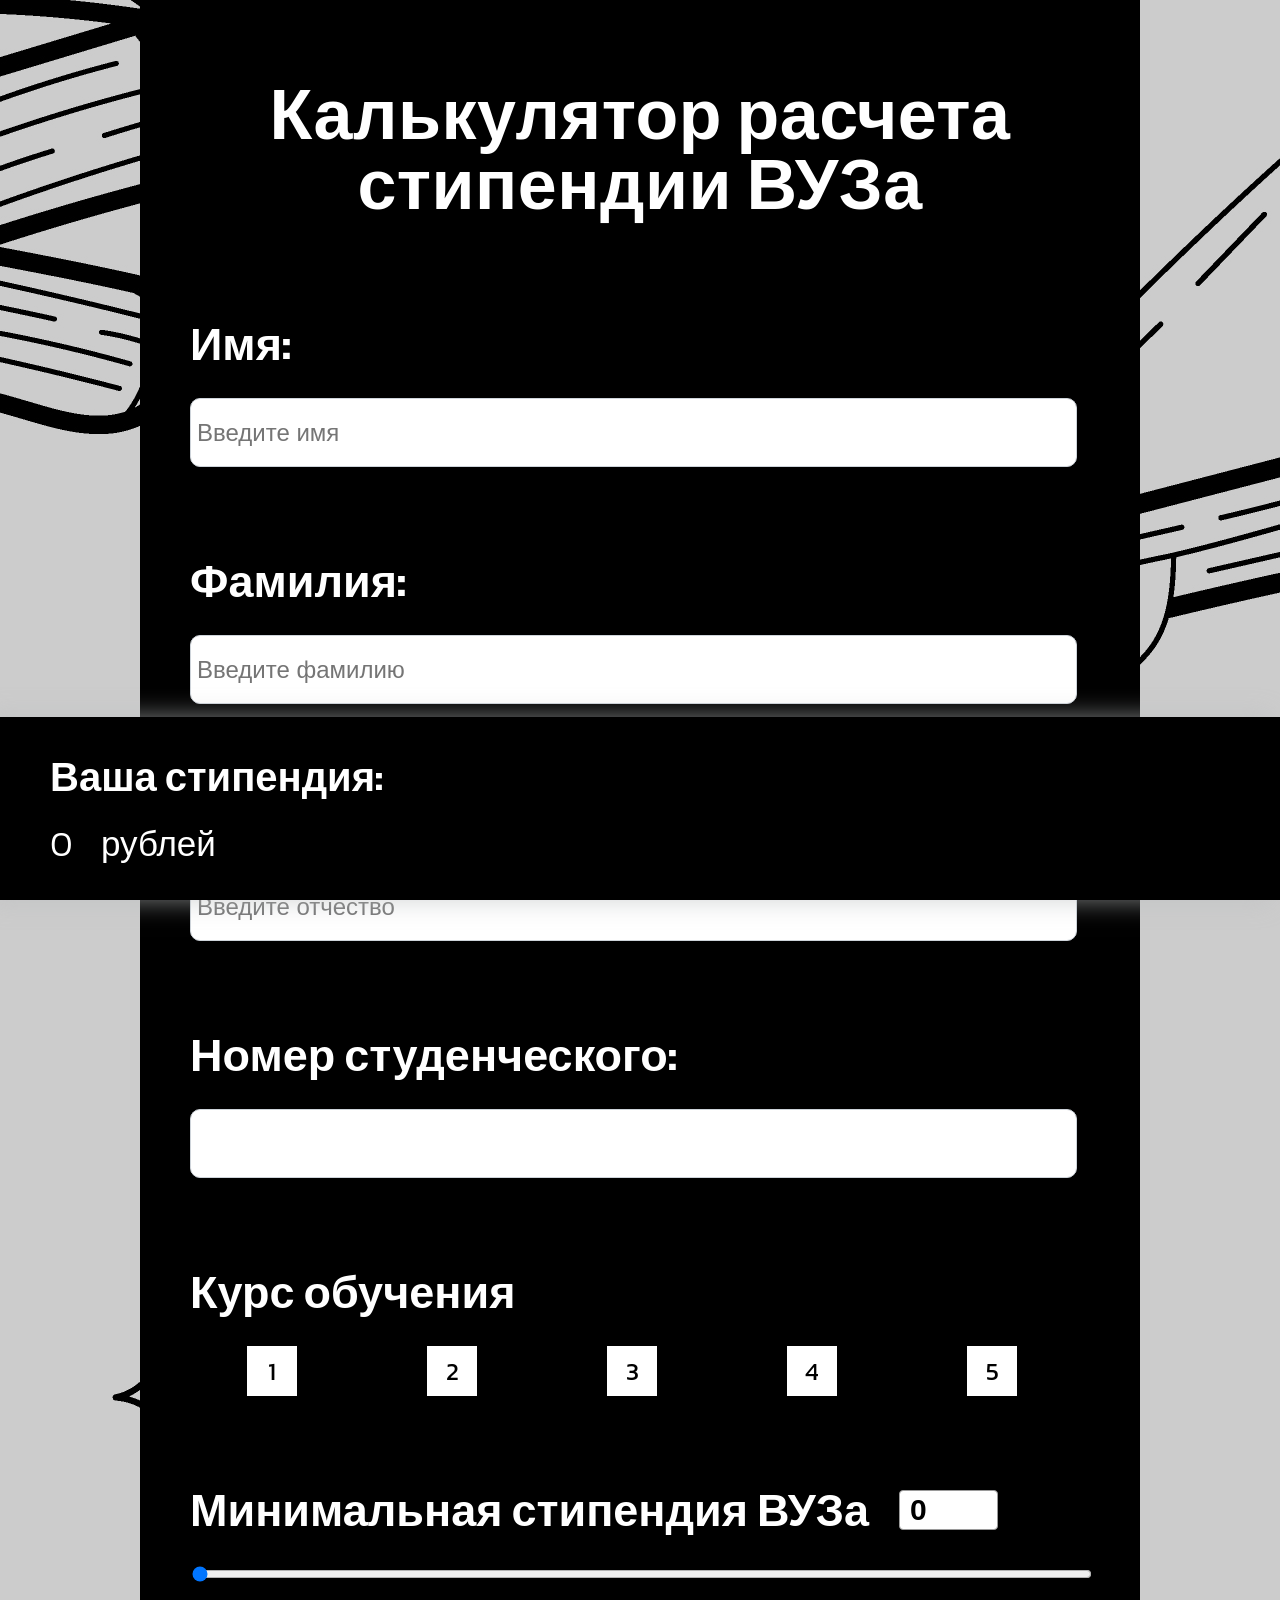
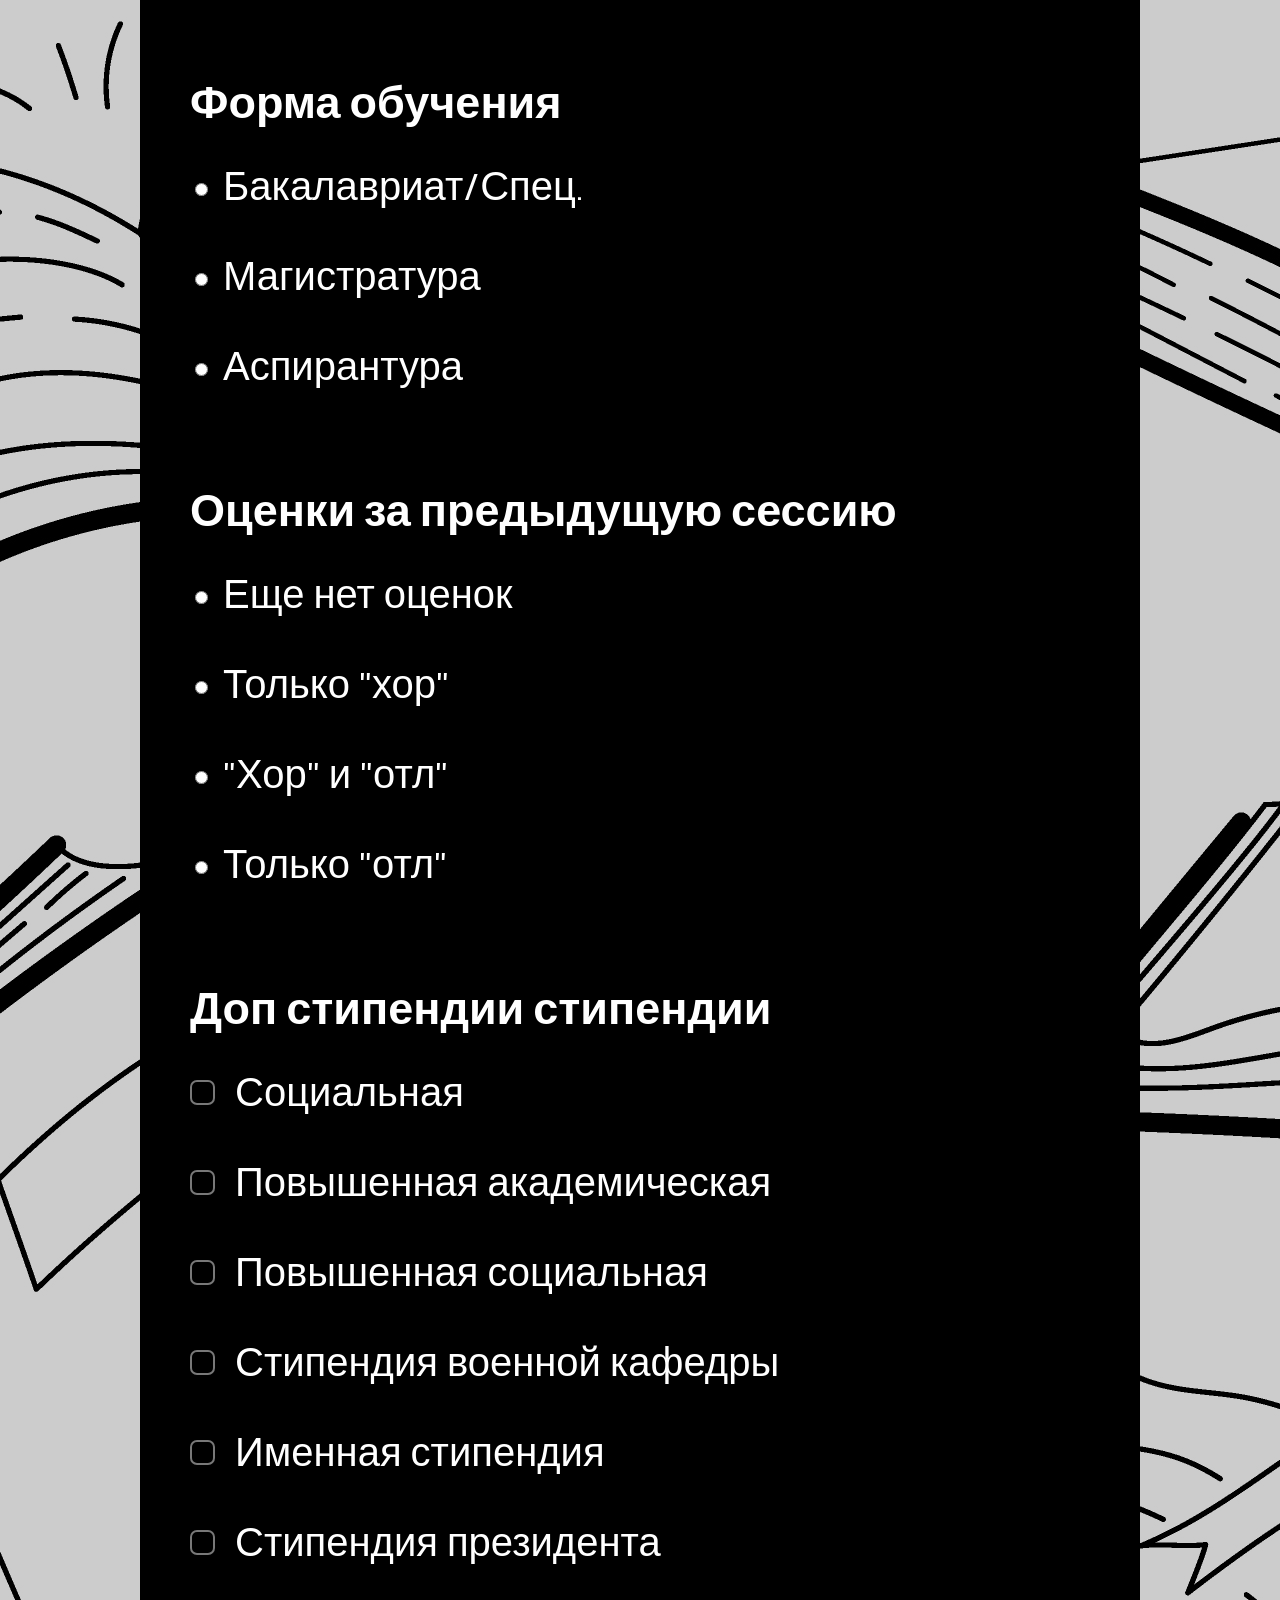
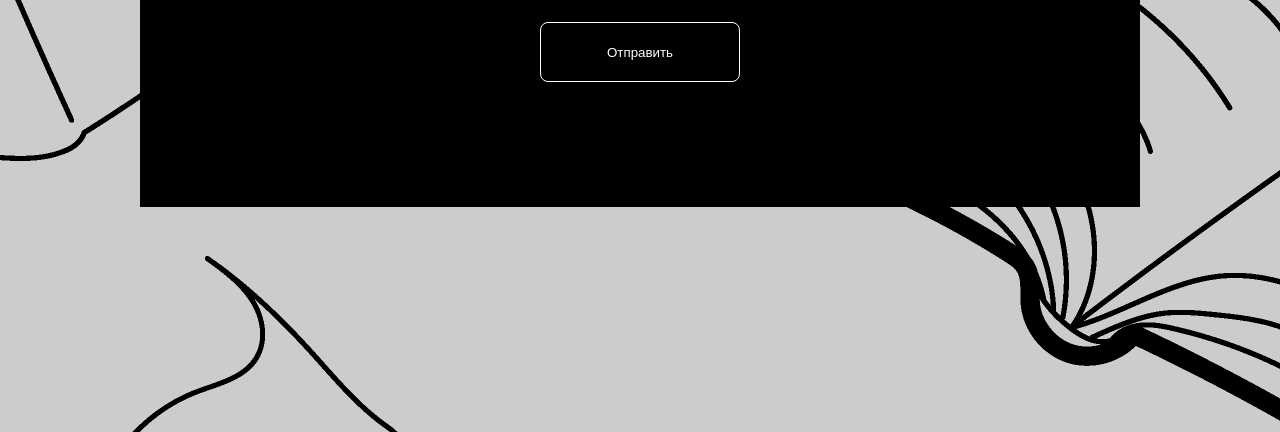
<file: index.html>
<!DOCTYPE html>
<html lang="en">
  <head>
    <meta charset="UTF-8" />
    <meta name="viewport" content="width=device-width, initial-scale=1.0" />
    <meta http-equiv="X-UA-Compatible" content="ie=edge" />
    <title>Расчет стоимости стипендии</title>
    <link rel="stylesheet" href="css/main.css" />
    <link rel="preconnect" href="https://fonts.googleapis.com" />
    <link rel="preconnect" href="https://fonts.gstatic.com" crossorigin />
    <link
      href="https://fonts.googleapis.com/css2?family=Kanit:wght@300&display=swap"
      rel="stylesheet"
    />
   
    
  </head>

  <body>
    <main class="calc-wrapper">
      <div class="container">
        <form id="form">
          <div class="heading">
            <h1 class="heading-title"> Калькулятор расчета <br />стипендии ВУЗа</h1>
            <p class="heading-desc"></p>
          </div>
          <div class="calc-section">
            <label class="checkbox-wrapper title-bold section-title .section-title--vertical-center">
              <span class="title__inline">Имя:</span>
              
              <span class="title__inline"></span>
            </label>
            <input class="form-select" type="text" name="name" id="myInput"  placeholder="Введите имя" required>
           
          </div>
          <div class="calc-section">
            <label class="checkbox-wrapper title-bold section-title .section-title--vertical-center">
              <span class="title__inline">Фамилия:</span>
              
              <span class="title__inline"></span>
            </label>
            <input class="form-select" type="text" name="surname" id="myInput"   placeholder="Введите фамилию">
           
          </div>
          <div class="calc-section">
            <label class="checkbox-wrapper title-bold section-title .section-title--vertical-center">
              <span class="title__inline">Отчество:</span>
              
              <span class="title__inline"></span>
            </label>
            <input class="form-select" type="text" name="patronymic" id="myInput"   placeholder="Введите отчество">
           
          </div>
          <div class="calc-section">
            <label class="checkbox-wrapper title-bold section-title .section-title--vertical-center">
              <span class="title__inline">Номер студенческого:</span>
              
              <span class="title__inline"></span>
            </label>
            <input class="form-select" type="text" name="code"  id="inputIn">
           
          </div>
          <div class="calc-section">
            <label class="checkbox-wrapper title-bold section-title">
              Курс обучения
            </label>
            <div class="rooms-wrapper">
              <div class="bakalavriat ">
                <label class="rooms-label">
                  <input class="rooms-radio-real" type="radio" name="rooms" value="1" />
                  <span class="rooms-radio-fake">1</span>
                </label>
              </div>
              <div class="bakalavriat ">
                <label class="rooms-label">
                  <input class="rooms-radio-real" type="radio" name="rooms" value="1" />
                  <span class="rooms-radio-fake">2</span>
                </label>
              </div>
              <div class="bakalavriat magistry ">
                  <label class="rooms-label" >
                    <input class="rooms-radio-real" type="radio" name="rooms" value="1"  />
                    <span class="rooms-radio-fake">3</span>
                  </label>
              </div>
              <div class="bakalavriat magistry aspirantyra">
                <label class="rooms-label">
                  <input class="rooms-radio-real" type="radio" name="rooms" value="1" />
                  <span class="rooms-radio-fake">4</span>
                </label>
              </div>
              <div class="bakalavriat magistry aspirantyra">
                <label class="rooms-label">
                  <input class="rooms-radio-real" type="radio" name="rooms" value="1" />
                  <span class="rooms-radio-fake">5</span>
                </label>
              </div>
            </div>
          </div>

          <div class="calc-section">
            <label class="checkbox-wrapper title-bold section-title .section-title--vertical-center">
              <span class="title__inline">Минимальная стипендия ВУЗа</span>
              <input type="number"min="0"max="5000"value="0"id="square-input"class="title__inline input-short"/>
              <span class="title__inline"></span>
            </label>
            <input type="range"id="square-range"class="range-input"min="0" max="5000" value= "0" step="1"/>
          </div>

          <div class="calc-section">
            <h4 class="checkbox-wrapper title-bold section-title">
              Форма обучения
            </h4>
            <label class="radio-wrapper" data-name="mobile">
              <input type="radio" class="radio" name="type" value="1600"  id="checkboxbakalavriat"   />
              <div class="title-lite">Бакалавриат/Спец.</div>
            </label>
            <label class="radio-wrapper" data-name="mobile">
              <input
                type="radio"
                class="radio"
                name="type"
                value="3000"
                id="checkboxmagistry"
               
              />
              <div class="title-lite">Магистратура</div>
            </label>
            <label class="radio-wrapper" data-name="mobile">
              <input type="radio" class="radio" name="type" value="3100" id="checkboxaspirantyra" />
              <div class="title-lite">Аспирантура</div>
            </label>
          </div>

         

          <div class="calc-section">
            <label class="checkbox-wrapper title-bold section-title">
              Оценки за предыдущую сессию
            </label>
            <label class="radio-wrapper">
              <input
                type="radio"
                class="radio"
                name="building"
                value="0"
               
              />
              <div class="title-lite">Еще нет оценок</div>
            </label>
            <label class="radio-wrapper">
              <input type="radio" class="radio" name="building" value="1100" />
              <div class="title-lite">Только "хор"</div>
            </label>
            <label class="radio-wrapper">
              <input type="radio" class="radio" name="building" value="1500" />
              <div class="title-lite">"Хор" и "отл"</div>
            </label>
            <label class="radio-wrapper">
              <input type="radio" class="radio" name="building" value="1900" />
              <div class="title-lite">Только "отл"</div>
            </label>
          </div>

          <div class="calc-section">
            <label class="checkbox-wrapper title-bold section-title">
              Доп стипендии стипендии
            </label>
            <!-- <label class="radio-wrapper">
              <input type="checkbox" class="radio" name="academ" value="0" />
              <div class="title-lite">Академическая</div>
            </label> -->
            <label class="radio-wrapper">
              <input type="checkbox" id="checkbox" class="checkbox" name="social" value="3500"   />
              <span class="custom-checkbox"></span>
              <div class="title-lite">Социальная</div>
            </label>
            <label class="radio-wrapper">
              <input type="checkbox" id="checkbox" class="checkbox" name="upacadem" value="1.1" />
              <span class="custom-checkbox"></span>
              <div class="title-lite">Повышенная академическая</div>
            </label>
            <label class="radio-wrapper">
              <input type="checkbox" id="checkbox" class="checkbox" name="upsocial" value="1.1" />
              <span class="custom-checkbox"></span>
              <div class="title-lite">Повышенная социальная</div>
            </label>
            <label class="radio-wrapper">
              <input type="checkbox" id="checkbox" class="checkbox" name="military" value="1.1" />
              <span class="custom-checkbox"></span>
              <div class="title-lite">Стипендия военной кафедры</div>
            </label>
            <label class="radio-wrapper">
              <input type="checkbox" id="checkbox" class="checkbox" name="namestep" value="1.1" />
              <span class="custom-checkbox"></span>
              <div class="title-lite">Именная стипендия</div>
            </label>
            <label class="radio-wrapper">
              <input type="checkbox" id="checkbox" class="checkbox" name="president" value="1.1" />
              <span class="custom-checkbox"></span>
              <div class="title-lite">Стипендия президента</div>
            </label>

            
          </div>

          <!-- <div class="calc-section">
            <label class="checkbox-wrapper title-bold section-title">
              Доп стипендии
            </label>

            <select class="form-select">
              <option value="empty">...</option>
              <option value="academ">Повышенная академическая</option>
              <option value="social">Повышенная социальная</option>
              <option value="voennaya">Стипендия военной кафедры</option>
              <option value="imennaya">Именная стипендия</option>
              <option value="president">Стипендия президента</option>
            </select>
          </div> -->

          <div class="calc-price">
            <div class="calc-price-title">Ваша стипендия:</div>
            <div class="calc-price-value">
              <span id="total-price">0</span>
              рублей
            </div>
          </div>
          <div class="heading">
            <input class="form__btn" type="submit" value="Отправить">
          </div>
        </form>
      </div>
    </main>

    <footer class="footer footer-inner">
      <div class="container">
        <p class="footer-text">
          <a href="#" target="_blank"></a>
        </p>
      </div>
    </footer>

    <script src="js/main.js"></script>
    <script src="js/notmain.js"></script>
  </body>
</html>
</file>
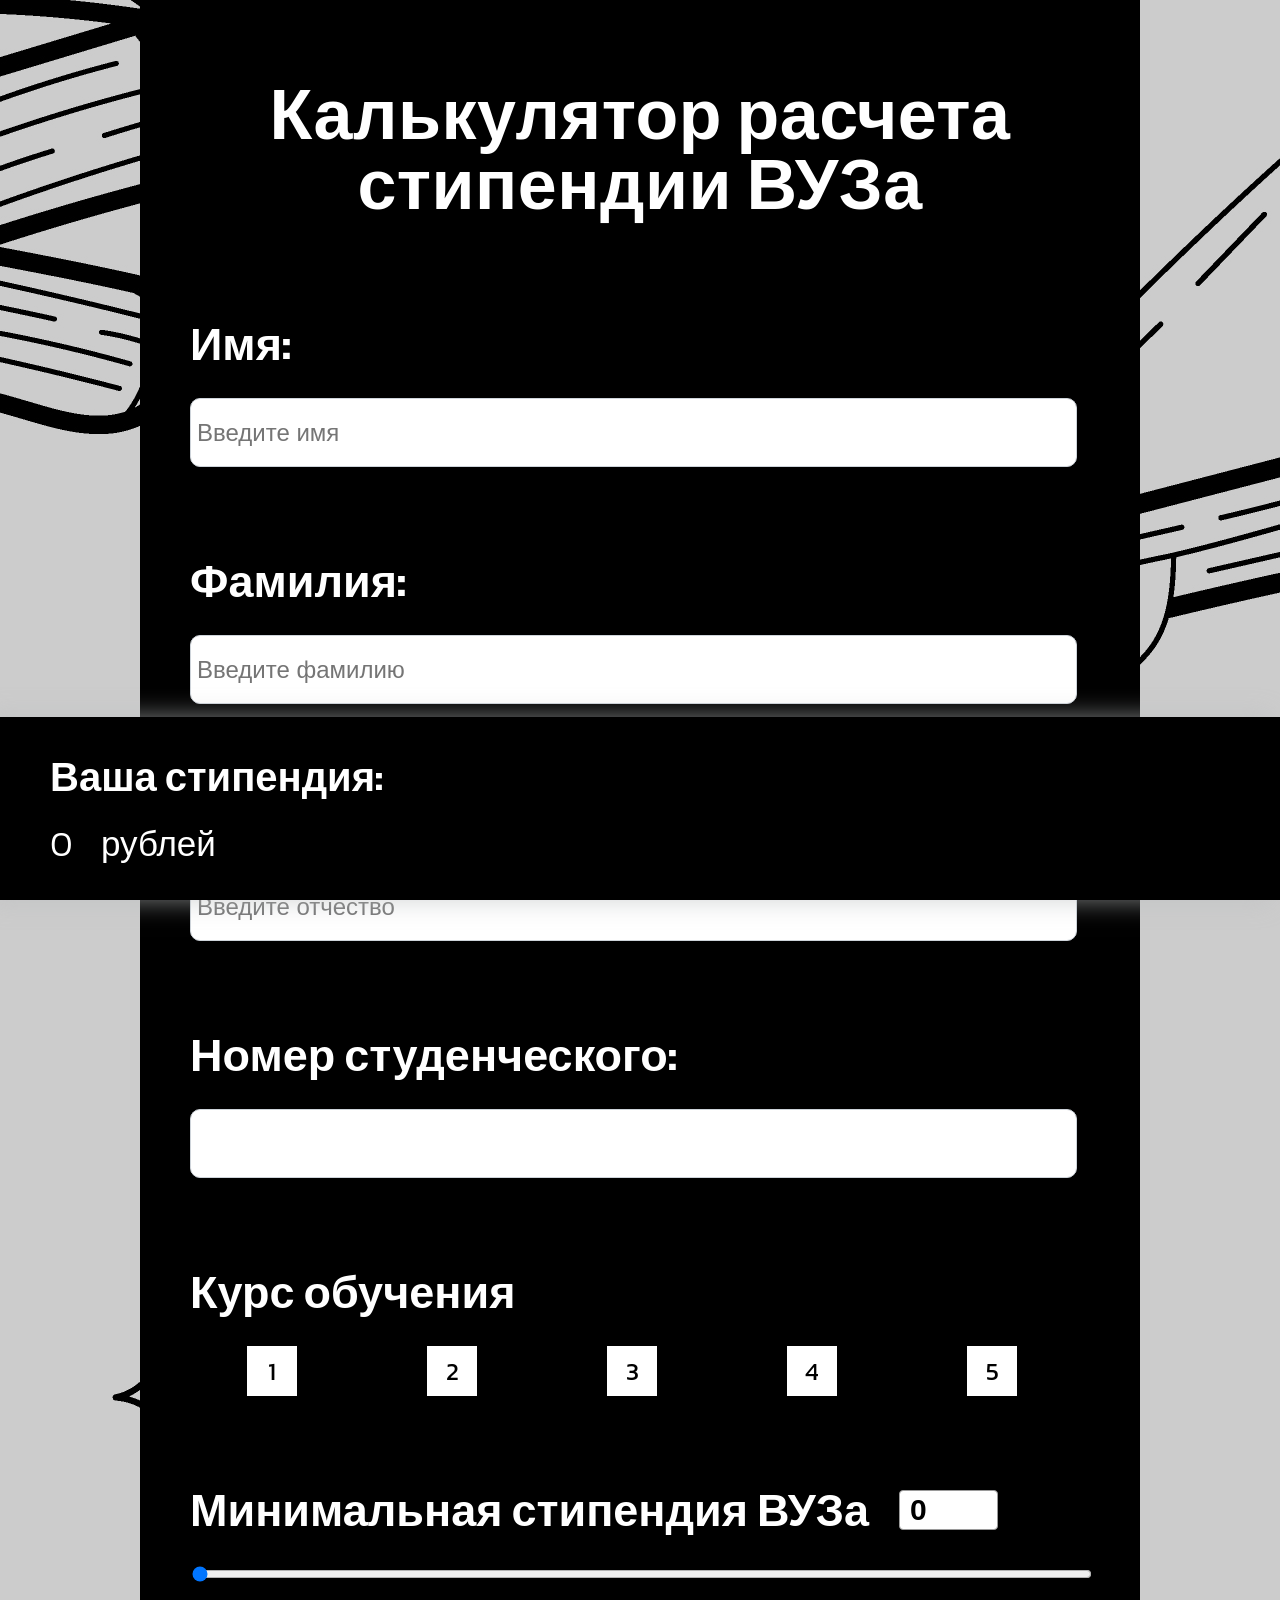
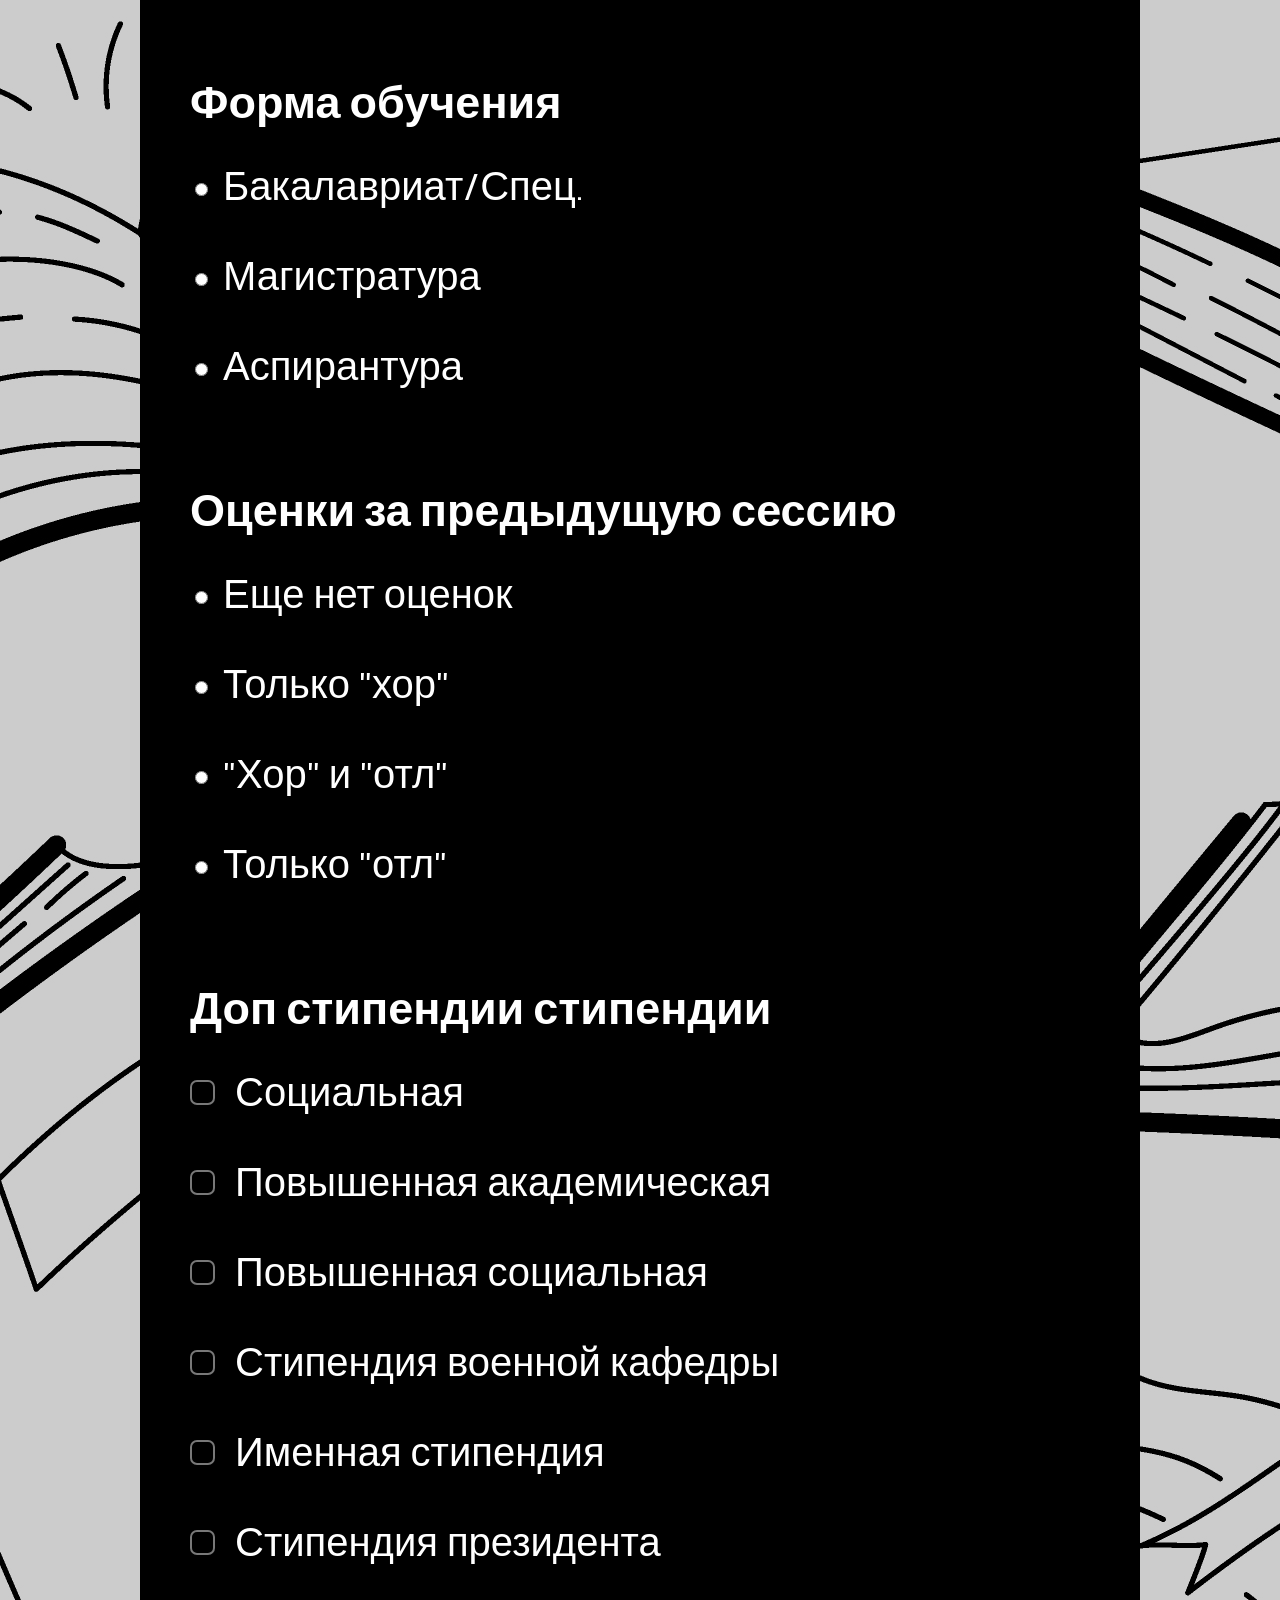
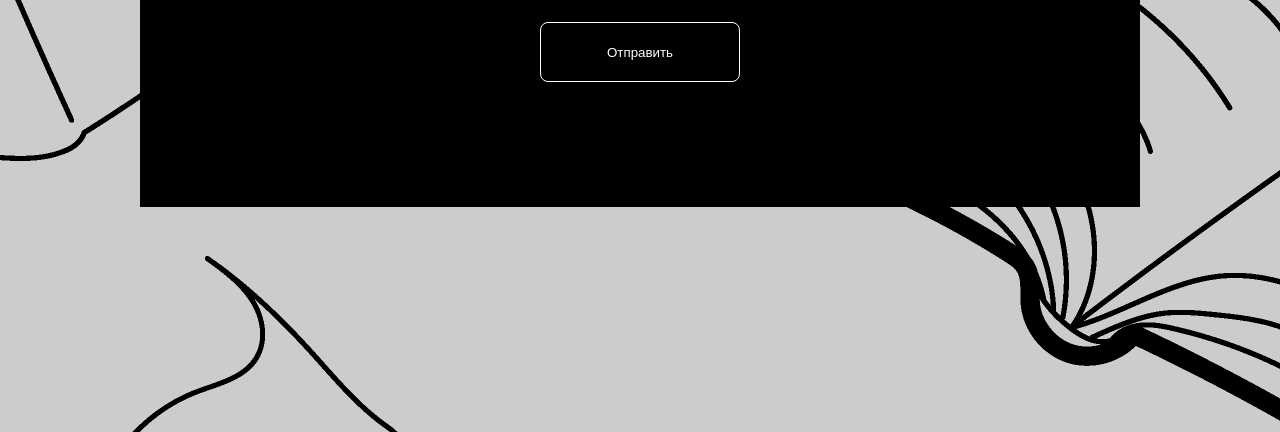
<file: calculator/index.html>
<!DOCTYPE html>
<html lang="en">
  <head>
    <meta charset="UTF-8" />
    <meta name="viewport" content="width=device-width, initial-scale=1.0" />
    <meta http-equiv="X-UA-Compatible" content="ie=edge" />
    <title>Расчет стоимости стипендии</title>
    <link rel="stylesheet" href="css/main.css" />
    <link rel="preconnect" href="https://fonts.googleapis.com" />
    <link rel="preconnect" href="https://fonts.gstatic.com" crossorigin />
    <link
      href="https://fonts.googleapis.com/css2?family=Kanit:wght@300&display=swap"
      rel="stylesheet"
    />
   
  </head>

  <body>
    <main class="calc-wrapper">
      <div class="container">
        <form id="form">
          <div class="heading">
            <h1 class="heading-title"> Калькулятор расчета <br />стипендии ВУЗа</h1>
            <p class="heading-desc"></p>
          </div>
          <div class="calc-section">
            <label class="checkbox-wrapper title-bold section-title .section-title--vertical-center">
              <span class="title__inline">Имя:</span>
              
              <span class="title__inline"></span>
            </label>
            <input class="form-select" type="text" name="name" id="myInput"  placeholder="Введите имя" required>
           
          </div>
          <div class="calc-section">
            <label class="checkbox-wrapper title-bold section-title .section-title--vertical-center">
              <span class="title__inline">Фамилия:</span>
              
              <span class="title__inline"></span>
            </label>
            <input class="form-select" type="text" name="surname" id="myInput"   placeholder="Введите фамилию">
           
          </div>
          <div class="calc-section">
            <label class="checkbox-wrapper title-bold section-title .section-title--vertical-center">
              <span class="title__inline">Отчество:</span>
              
              <span class="title__inline"></span>
            </label>
            <input class="form-select" type="text" name="patronymic" id="myInput"   placeholder="Введите отчество">
           
          </div>
          <div class="calc-section">
            <label class="checkbox-wrapper title-bold section-title .section-title--vertical-center">
              <span class="title__inline">Номер студенческого:</span>
              
              <span class="title__inline"></span>
            </label>
            <input class="form-select" type="text" name="code"  id="inputIn">
           
          </div>
          <div class="calc-section">
            <label class="checkbox-wrapper title-bold section-title">
              Курс обучения
            </label>
            <div class="rooms-wrapper">
              <div class="bakalavriat ">
                <label class="rooms-label">
                  <input class="rooms-radio-real" type="radio" name="rooms" value="1" />
                  <span class="rooms-radio-fake">1</span>
                </label>
              </div>
              <div class="bakalavriat ">
                <label class="rooms-label">
                  <input class="rooms-radio-real" type="radio" name="rooms" value="1" />
                  <span class="rooms-radio-fake">2</span>
                </label>
              </div>
              <div class="bakalavriat magistry ">
                  <label class="rooms-label" >
                    <input class="rooms-radio-real" type="radio" name="rooms" value="1"  />
                    <span class="rooms-radio-fake">3</span>
                  </label>
              </div>
              <div class="bakalavriat magistry aspirantyra">
                <label class="rooms-label">
                  <input class="rooms-radio-real" type="radio" name="rooms" value="1" />
                  <span class="rooms-radio-fake">4</span>
                </label>
              </div>
              <div class="bakalavriat magistry aspirantyra">
                <label class="rooms-label">
                  <input class="rooms-radio-real" type="radio" name="rooms" value="1" />
                  <span class="rooms-radio-fake">5</span>
                </label>
              </div>
            </div>
          </div>

          <div class="calc-section">
            <label class="checkbox-wrapper title-bold section-title .section-title--vertical-center">
              <span class="title__inline">Минимальная стипендия ВУЗа</span>
              <input type="number"min="0"max="5000"value="0"id="square-input"class="title__inline input-short"/>
              <span class="title__inline"></span>
            </label>
            <input type="range"id="square-range"class="range-input"min="0" max="5000" value= "0" step="1"/>
          </div>

          <div class="calc-section">
            <h4 class="checkbox-wrapper title-bold section-title">
              Форма обучения
            </h4>
            <label class="radio-wrapper" data-name="mobile">
              <input type="radio" class="radio" name="type" value="1600"  id="checkboxbakalavriat"   />
              <div class="title-lite">Бакалавриат/Спец.</div>
            </label>
            <label class="radio-wrapper" data-name="mobile">
              <input
                type="radio"
                class="radio"
                name="type"
                value="3000"
                id="checkboxmagistry"
               
              />
              <div class="title-lite">Магистратура</div>
            </label>
            <label class="radio-wrapper" data-name="mobile">
              <input type="radio" class="radio" name="type" value="3100" id="checkboxaspirantyra" />
              <div class="title-lite">Аспирантура</div>
            </label>
          </div>

         

          <div class="calc-section">
            <label class="checkbox-wrapper title-bold section-title">
              Оценки за предыдущую сессию
            </label>
            <label class="radio-wrapper">
              <input
                type="radio"
                class="radio"
                name="building"
                value="0"
               
              />
              <div class="title-lite">Еще нет оценок</div>
            </label>
            <label class="radio-wrapper">
              <input type="radio" class="radio" name="building" value="1100" />
              <div class="title-lite">Только "хор"</div>
            </label>
            <label class="radio-wrapper">
              <input type="radio" class="radio" name="building" value="1500" />
              <div class="title-lite">"Хор" и "отл"</div>
            </label>
            <label class="radio-wrapper">
              <input type="radio" class="radio" name="building" value="1900" />
              <div class="title-lite">Только "отл"</div>
            </label>
          </div>

          <div class="calc-section">
            <label class="checkbox-wrapper title-bold section-title">
              Доп стипендии стипендии
            </label>
            <!-- <label class="radio-wrapper">
              <input type="checkbox" class="radio" name="academ" value="0" />
              <div class="title-lite">Академическая</div>
            </label> -->
            <label class="radio-wrapper">
              <input type="checkbox" id="checkbox" class="checkbox" name="social" value="3500"   />
              <span class="custom-checkbox"></span>
              <div class="title-lite">Социальная</div>
            </label>
            <label class="radio-wrapper">
              <input type="checkbox" id="checkbox" class="checkbox" name="upacadem" value="1.1" />
              <span class="custom-checkbox"></span>
              <div class="title-lite">Повышенная академическая</div>
            </label>
            <label class="radio-wrapper">
              <input type="checkbox" id="checkbox" class="checkbox" name="upsocial" value="1.1" />
              <span class="custom-checkbox"></span>
              <div class="title-lite">Повышенная социальная</div>
            </label>
            <label class="radio-wrapper">
              <input type="checkbox" id="checkbox" class="checkbox" name="military" value="1.1" />
              <span class="custom-checkbox"></span>
              <div class="title-lite">Стипендия военной кафедры</div>
            </label>
            <label class="radio-wrapper">
              <input type="checkbox" id="checkbox" class="checkbox" name="namestep" value="1.1" />
              <span class="custom-checkbox"></span>
              <div class="title-lite">Именная стипендия</div>
            </label>
            <label class="radio-wrapper">
              <input type="checkbox" id="checkbox" class="checkbox" name="president" value="1.1" />
              <span class="custom-checkbox"></span>
              <div class="title-lite">Стипендия президента</div>
            </label>

            
          </div>

          <!-- <div class="calc-section">
            <label class="checkbox-wrapper title-bold section-title">
              Доп стипендии
            </label>

            <select class="form-select">
              <option value="empty">...</option>
              <option value="academ">Повышенная академическая</option>
              <option value="social">Повышенная социальная</option>
              <option value="voennaya">Стипендия военной кафедры</option>
              <option value="imennaya">Именная стипендия</option>
              <option value="president">Стипендия президента</option>
            </select>
          </div> -->

          <div class="calc-price">
            <div class="calc-price-title">Ваша стипендия:</div>
            <div class="calc-price-value">
              <span id="total-price">0</span>
              рублей
            </div>
          </div>
          <div class="heading">
            <input class="form__btn" type="submit" value="Отправить">
          </div>
        </form>
      </div>
    </main>

    <footer class="footer footer-inner">
      <div class="container">
        <p class="footer-text">
          <a href="#" target="_blank"></a>
        </p>
      </div>
    </footer>

    <script src="js/main.js"></script>
    <script src="js/notmain.js"></script>
  </body>
</html>
</file>
<file: css/main.css>
/* ------------------- General ------------------- */

body {
  color: #ffffff;
  margin: 0;
  /* background: #0d1117; */
  background: linear-gradient(rgba(0, 0, 0, 0.2), rgba(0, 0, 0, 0.2)), url(../img/2111.w039.n003.23B.p1.23.jpg);
  /* filter: brightness(40%); */
  background-repeat: repeat;
  padding-bottom: 140px;
  font-family: "Kanit", sans-serif;
}
input {
  background: #ffffff;
}

img {
  max-width: 100%;
  height: auto;
}

.container {
  max-width: 1170px;
  margin-left: auto;
  margin-right: auto;
  /* background-color: aqua; */
}

/* ------------------- Header ------------------- */

.header-inner {
  padding-top: 60px;
  padding-bottom: 60px;
  background-color: #e3f0f7;
  
}

.header-inner-row {
  display: flex;
  justify-content: space-between;
  align-items: center;
}

.heading-inner {
  font-size: 25px;
  font-weight: 700;
  letter-spacing: 0.26px;
  line-height: 1;
  margin: 0;
}

.heading-inner span {
  display: inline-block;
  line-height: 1;
  margin: 0;
  margin-bottom: 10px;
  font-size: 35px;
  font-weight: 700;
  letter-spacing: 0.38px;
}

.social-icons {
  display: flex;
}

.social-icon-link {
  text-decoration: none;
  margin-right: 30px;
}
.checkbox {
  width: 0; 
  height: 0;
  opacity: 0;
  position: absolute;
  z-index: -1;
}

.custom-checkbox{
  position: relative;
  display: inline-block;
  width: 21px;
  height: 21px;
  border-radius: 7px;
  border: 2px solid #787878;
  vertical-align: sub;
 cursor: pointer;
  
}

span{
  margin-right: 20px;
}

.custom-checkbox::before{
  content: '';
  display: inline-block;
  width: 17px;
  height: 17px;
  
  background-image: url("../img/forcheckbox.svg");
 
  background-size: contain;
  background-repeat: no-repeat;
  position: absolute;
  top: 45%;
  left: 50%;
  transform: translate(-50%, -50%) scale(0);
  /* margin-top: 1px; */
  transition: 0.2s ease-in;
}

/* Для экранов с шириной от 0 до 1170px */
@media (max-width: 1170px) {
  .social-icon-link {
    margin-right: 15px;
    margin-bottom: 15px;
  }
}

/* ------------------- Footer ------------------- */

.footer {
  padding-top: 5px;
  padding-bottom: 30px;
}

.footer-cta-title {
  font-size: 42px;
  font-weight: 700;
  letter-spacing: 0.5px;
  margin-bottom: 25px;
  display: inline-block;
}

.footer-text {
  margin: 0;
  font-size: 18px;
  font-weight: 400;
  letter-spacing: 0.43px;
}

.footer-text a {
  color: #4298e8;
  text-decoration: underline;
}

.footer-cta-text {
  margin: 0;
  font-size: 36px;
  font-weight: 100;
  letter-spacing: 0.43px;
}

.footer-cta-text a {
  color: #4298e8;
  text-decoration: underline;
}
.form__btn {
  border-radius: 8px;
  background: #000000;
  border: 1px solid #ffffff;
  height: 60px;
  width: 200px;
  padding: 0px 26px;
  margin-top: 10px;
  color: #FFF;
  cursor: pointer;
}

/* Для экранов с шириной от 0 до 1170px */
@media (max-width: 1170px) {
  .footer-cta-title {
    font-size: 26px;
    margin-bottom: 15px;
  }

  .footer-cta-text {
    font-size: 22px;
  }
}

.footer-inner {
  text-align: center;
  padding-bottom: 80px;
}

.text-center {
  text-align: center;
}

/* Calc */

h1,
h2,
h3,
h4,
h5,
h6 {
  margin: 0;
}

/* ------------------- Calc ------------------- */
.calc-wrapper {
  /* border-radius: 25rem; */
  padding-top: 80px;
  padding-bottom: 75px;
  max-width: 1000px;
  margin: 0 auto;
  background: #000000;
}

.heading {
  margin-bottom: 50px;
  text-align: center;
}

.heading-title {
  margin: 0;
  margin-bottom: 15px;
  font-size: 70px;
  font-weight: 700;
  line-height: 1;
  letter-spacing: 0.48px;
  text-align: center;
}

.heading-desc {
}

.calc-section {
  padding: 40px 50px;
  background-color: #000000;
}

/* .calc-section:nth-child(odd) {
  padding: 40px 50px;
  background-color: #262730;
} */

.calc-title-light {
  font-size: 24px;
  font-weight: 300;
  margin-bottom: 15px;
}

.title__inline {
  display: inline-block;
  vertical-align: middle;
}

.title__inline + .title__inline {
  margin-left: 10px;
}

.input-short {
  width: 20px;
}

.radio-wrapper {
  display: flex;
  align-items: center;
}

.radio-wrapper .radio {
  margin-top: 9px;
}

.radio-wrapper:not(:last-child) {
  margin-bottom: 30px;
}

.radio-wrapper .radio {
  margin-right: 15px;
  margin-top: 6px;
}

/* .radio-holder {
	margin-right: 15px;
}

.radio-holder input{
	margin-top: 6px;
} */

/* .radio {
	margin-right: 15px;
} */

.input-wrapper {
  display: flex;
  margin-bottom: 40px;
}

.input-wrapper:last-child {
  margin-bottom: 0;
}

.input-short {
  width: 85px;
  height: 36px;
  border-radius: 4px;
  border: 1px solid #9a9a9a;
  font-size: 30px;
  font-weight: 700;
  color: #000000;
  padding-left: 10px;
}

.input-wrapper .input-short:first-child {
  margin-right: 20px;
}

.input-wrapper .input-short:last-child {
  margin-left: 20px;
}

/* ------------ TYPO ------------ */

.section-title {
  margin-bottom: 20px;
}

.section-title--vertical-center {
  align-items: center;
}

.title-bold {
  font-size: 45px;
  font-weight: 700;
}

.title-lite {
  font-size: 40px;
  font-weight: 300;
}

.note {
  display: block;
  font-weight: 300;
  font-style: italic;
  padding-top: 10px;
  font-size: 16px;
  color: #969696;
}

/* ------------ FORMS ------------ */

.checkbox-wrapper {
  display: flex;
  margin-bottom: 20px;
  align-items: center;
}

.checkbox-wrapper .checkbox {
  margin-right: 15px;
}

/* ------------ PRICE ------------ */
.calc-price {
  padding: 30px 50px;
  /* border: 10px solid #7ac5ea; */

  position: fixed;
  left: 0;
  right: 0;
  bottom: 0;
  background-color: rgb(218, 243, 255);
  background-color: #000000;
  box-shadow: -10px 0px 25px rgba(189, 191, 192, 0.685);
}

.calc-price-title {
  font-size: 40px;
  font-weight: 700;
  margin-bottom: 10px;
}

.calc-price-value {
  font-size: 35px;
  font-weight: 300;
}

.hidden {
  display: none;
}

.range-input {
  width: 100%;
}

.rooms-wrapper {
  display: flex;
  flex-direction: start;
  /* align-items: center; */
  justify-content: space-around;
}

.rooms-label {
}
.rooms-radio-real {
  opacity: 0;
  appearance: none;
  height: 0;
  width: 0;
  margin: 0;
}

.rooms-radio-fake {
  display: inline-block;
  width: 50px;
  height: 50px;
  background-color: #ffffff;
  color: #000000;
  text-align: center;
  line-height: 50px;
  font-size: 25px;
  /* font-weight: bold; */
  cursor: pointer;
}

.rooms-radio-real:checked + .rooms-radio-fake {
  background-color: #8b8a8a;
}
.form-select {
  width: 97%;
  height: 55px;
  padding: 0.375rem;
  border: 1px solid #ced4da;
  border-radius: 10px;
  font-size: 1.5rem;
}

.checkbox:checked + .custom-checkbox::before{
  transform: translate(-50%, -50%) scale(1);
}

/* .checkbox:checked + .custom-checkbox::before{
  transform: translate(-50%, -50%) scale(1);
} */
</file>
<file: calculator/css/main.css>
/* ------------------- General ------------------- */

body {
  color: #ffffff;
  margin: 0;
  /* background: #0d1117; */
  background: linear-gradient(rgba(0, 0, 0, 0.2), rgba(0, 0, 0, 0.2)), url(../img/2111.w039.n003.23B.p1.23.jpg);
  /* filter: brightness(40%); */
  background-repeat: repeat;
  padding-bottom: 140px;
  font-family: "Kanit", sans-serif;
}
input {
  background: #ffffff;
}

img {
  max-width: 100%;
  height: auto;
}

.container {
  max-width: 1170px;
  margin-left: auto;
  margin-right: auto;
  /* background-color: aqua; */
}

/* ------------------- Header ------------------- */

.header-inner {
  padding-top: 60px;
  padding-bottom: 60px;
  background-color: #e3f0f7;
  
}

.header-inner-row {
  display: flex;
  justify-content: space-between;
  align-items: center;
}

.heading-inner {
  font-size: 25px;
  font-weight: 700;
  letter-spacing: 0.26px;
  line-height: 1;
  margin: 0;
}

.heading-inner span {
  display: inline-block;
  line-height: 1;
  margin: 0;
  margin-bottom: 10px;
  font-size: 35px;
  font-weight: 700;
  letter-spacing: 0.38px;
}

.social-icons {
  display: flex;
}

.social-icon-link {
  text-decoration: none;
  margin-right: 30px;
}
.checkbox {
  width: 0; 
  height: 0;
  opacity: 0;
  position: absolute;
  z-index: -1;
}

.custom-checkbox{
  position: relative;
  display: inline-block;
  width: 21px;
  height: 21px;
  border-radius: 7px;
  border: 2px solid #787878;
  vertical-align: sub;
 cursor: pointer;
  
}

span{
  margin-right: 20px;
}

.custom-checkbox::before{
  content: '';
  display: inline-block;
  width: 17px;
  height: 17px;
  
  background-image: url("../img/forcheckbox.svg");
 
  background-size: contain;
  background-repeat: no-repeat;
  position: absolute;
  top: 45%;
  left: 50%;
  transform: translate(-50%, -50%) scale(0);
  /* margin-top: 1px; */
  transition: 0.2s ease-in;
}

/* Для экранов с шириной от 0 до 1170px */
@media (max-width: 1170px) {
  .social-icon-link {
    margin-right: 15px;
    margin-bottom: 15px;
  }
}

/* ------------------- Footer ------------------- */

.footer {
  padding-top: 5px;
  padding-bottom: 30px;
}

.footer-cta-title {
  font-size: 42px;
  font-weight: 700;
  letter-spacing: 0.5px;
  margin-bottom: 25px;
  display: inline-block;
}

.footer-text {
  margin: 0;
  font-size: 18px;
  font-weight: 400;
  letter-spacing: 0.43px;
}

.footer-text a {
  color: #4298e8;
  text-decoration: underline;
}

.footer-cta-text {
  margin: 0;
  font-size: 36px;
  font-weight: 100;
  letter-spacing: 0.43px;
}

.footer-cta-text a {
  color: #4298e8;
  text-decoration: underline;
}
.form__btn {
  border-radius: 8px;
  background: #000000;
  border: 1px solid #ffffff;
  height: 60px;
  width: 200px;
  padding: 0px 26px;
  margin-top: 10px;
  color: #FFF;
  cursor: pointer;
}

/* Для экранов с шириной от 0 до 1170px */
@media (max-width: 1170px) {
  .footer-cta-title {
    font-size: 26px;
    margin-bottom: 15px;
  }

  .footer-cta-text {
    font-size: 22px;
  }
}

.footer-inner {
  text-align: center;
  padding-bottom: 80px;
}

.text-center {
  text-align: center;
}

/* Calc */

h1,
h2,
h3,
h4,
h5,
h6 {
  margin: 0;
}

/* ------------------- Calc ------------------- */
.calc-wrapper {
  /* border-radius: 25rem; */
  padding-top: 80px;
  padding-bottom: 75px;
  max-width: 1000px;
  margin: 0 auto;
  background: #000000;
}

.heading {
  margin-bottom: 50px;
  text-align: center;
}

.heading-title {
  margin: 0;
  margin-bottom: 15px;
  font-size: 70px;
  font-weight: 700;
  line-height: 1;
  letter-spacing: 0.48px;
  text-align: center;
}

.heading-desc {
}

.calc-section {
  padding: 40px 50px;
  background-color: #000000;
}

/* .calc-section:nth-child(odd) {
  padding: 40px 50px;
  background-color: #262730;
} */

.calc-title-light {
  font-size: 24px;
  font-weight: 300;
  margin-bottom: 15px;
}

.title__inline {
  display: inline-block;
  vertical-align: middle;
}

.title__inline + .title__inline {
  margin-left: 10px;
}

.input-short {
  width: 20px;
}

.radio-wrapper {
  display: flex;
  align-items: center;
}

.radio-wrapper .radio {
  margin-top: 9px;
}

.radio-wrapper:not(:last-child) {
  margin-bottom: 30px;
}

.radio-wrapper .radio {
  margin-right: 15px;
  margin-top: 6px;
}

/* .radio-holder {
	margin-right: 15px;
}

.radio-holder input{
	margin-top: 6px;
} */

/* .radio {
	margin-right: 15px;
} */

.input-wrapper {
  display: flex;
  margin-bottom: 40px;
}

.input-wrapper:last-child {
  margin-bottom: 0;
}

.input-short {
  width: 85px;
  height: 36px;
  border-radius: 4px;
  border: 1px solid #9a9a9a;
  font-size: 30px;
  font-weight: 700;
  color: #000000;
  padding-left: 10px;
}

.input-wrapper .input-short:first-child {
  margin-right: 20px;
}

.input-wrapper .input-short:last-child {
  margin-left: 20px;
}

/* ------------ TYPO ------------ */

.section-title {
  margin-bottom: 20px;
}

.section-title--vertical-center {
  align-items: center;
}

.title-bold {
  font-size: 45px;
  font-weight: 700;
}

.title-lite {
  font-size: 40px;
  font-weight: 300;
}

.note {
  display: block;
  font-weight: 300;
  font-style: italic;
  padding-top: 10px;
  font-size: 16px;
  color: #969696;
}

/* ------------ FORMS ------------ */

.checkbox-wrapper {
  display: flex;
  margin-bottom: 20px;
  align-items: center;
}

.checkbox-wrapper .checkbox {
  margin-right: 15px;
}

/* ------------ PRICE ------------ */
.calc-price {
  padding: 30px 50px;
  /* border: 10px solid #7ac5ea; */

  position: fixed;
  left: 0;
  right: 0;
  bottom: 0;
  background-color: rgb(218, 243, 255);
  background-color: #000000;
  box-shadow: -10px 0px 25px rgba(189, 191, 192, 0.685);
}

.calc-price-title {
  font-size: 40px;
  font-weight: 700;
  margin-bottom: 10px;
}

.calc-price-value {
  font-size: 35px;
  font-weight: 300;
}

.hidden {
  display: none;
}

.range-input {
  width: 100%;
}

.rooms-wrapper {
  display: flex;
  flex-direction: start;
  /* align-items: center; */
  justify-content: space-around;
}

.rooms-label {
}
.rooms-radio-real {
  opacity: 0;
  appearance: none;
  height: 0;
  width: 0;
  margin: 0;
}

.rooms-radio-fake {
  display: inline-block;
  width: 50px;
  height: 50px;
  background-color: #ffffff;
  color: #000000;
  text-align: center;
  line-height: 50px;
  font-size: 25px;
  /* font-weight: bold; */
  cursor: pointer;
}

.rooms-radio-real:checked + .rooms-radio-fake {
  background-color: #8b8a8a;
}
.form-select {
  width: 97%;
  height: 55px;
  padding: 0.375rem;
  border: 1px solid #ced4da;
  border-radius: 10px;
  font-size: 1.5rem;
}

.checkbox:checked + .custom-checkbox::before{
  transform: translate(-50%, -50%) scale(1);
}

/* .checkbox:checked + .custom-checkbox::before{
  transform: translate(-50%, -50%) scale(1);
} */
</file>
